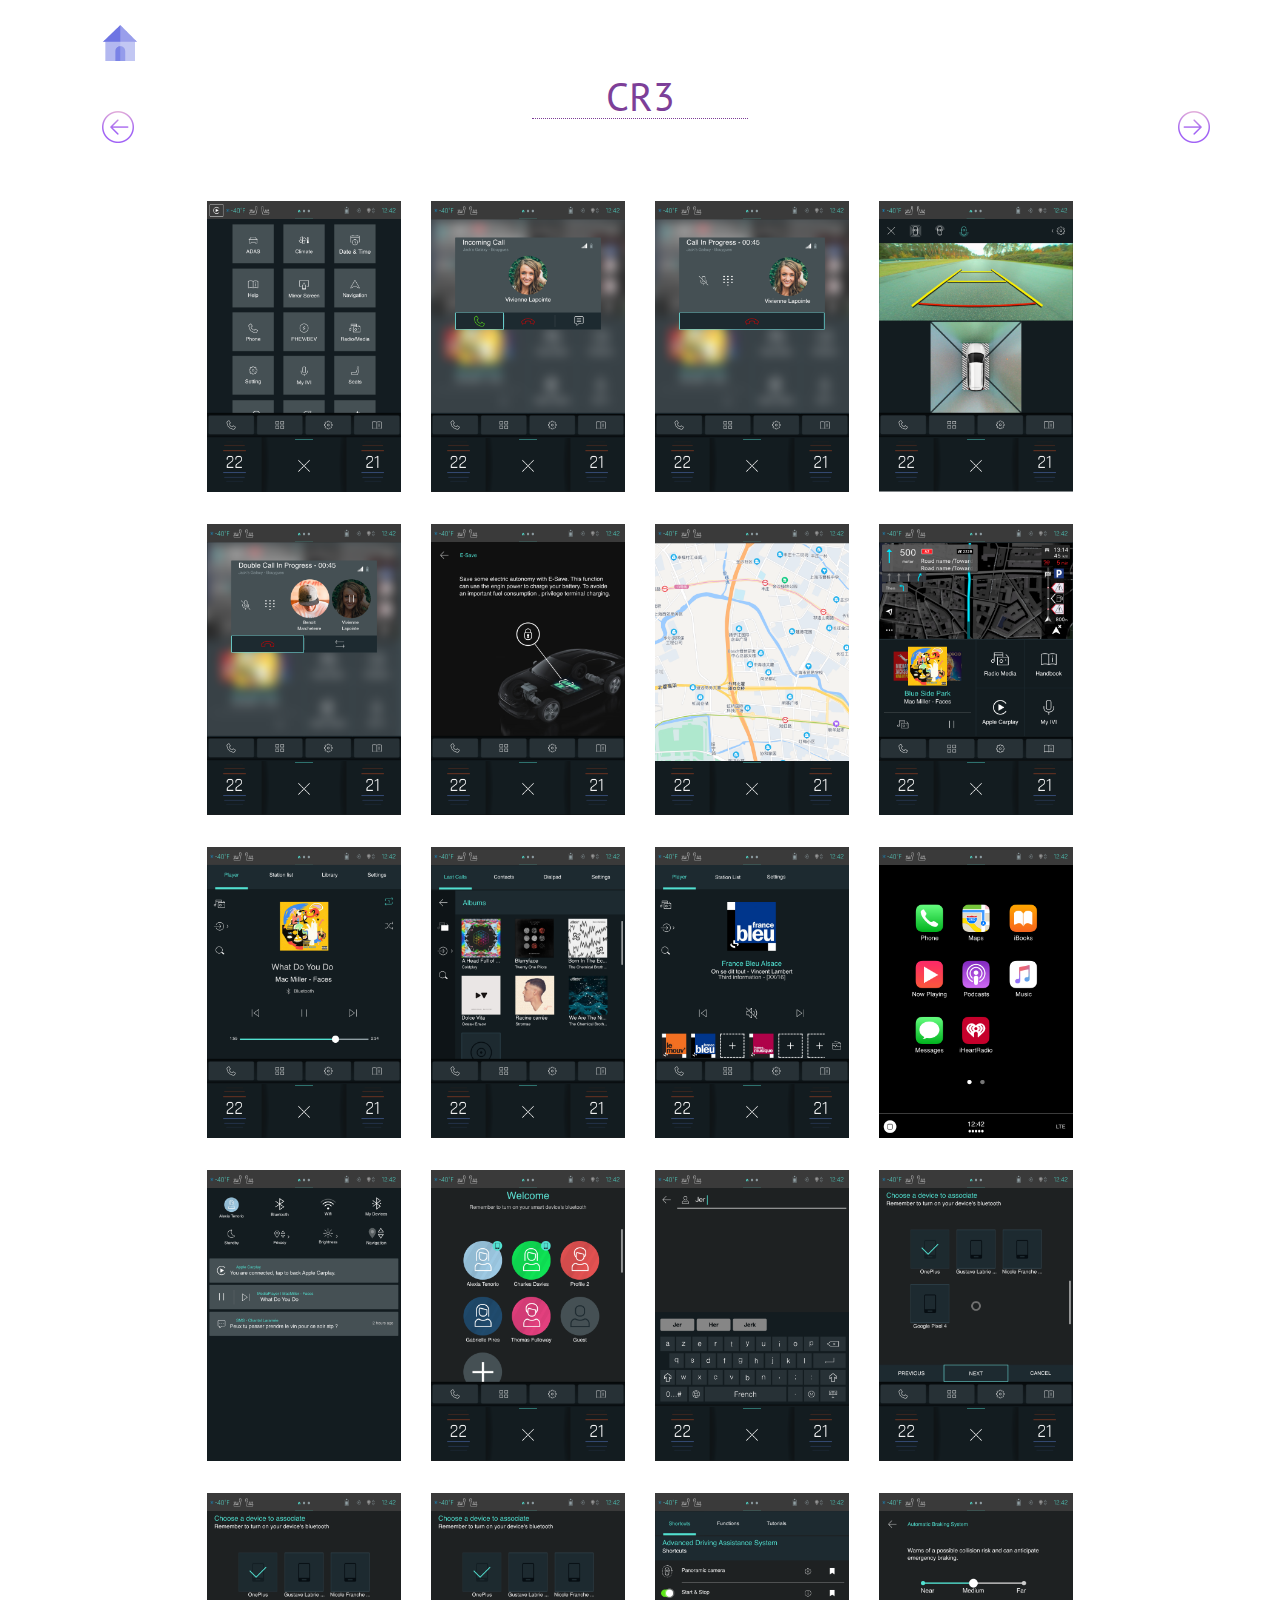
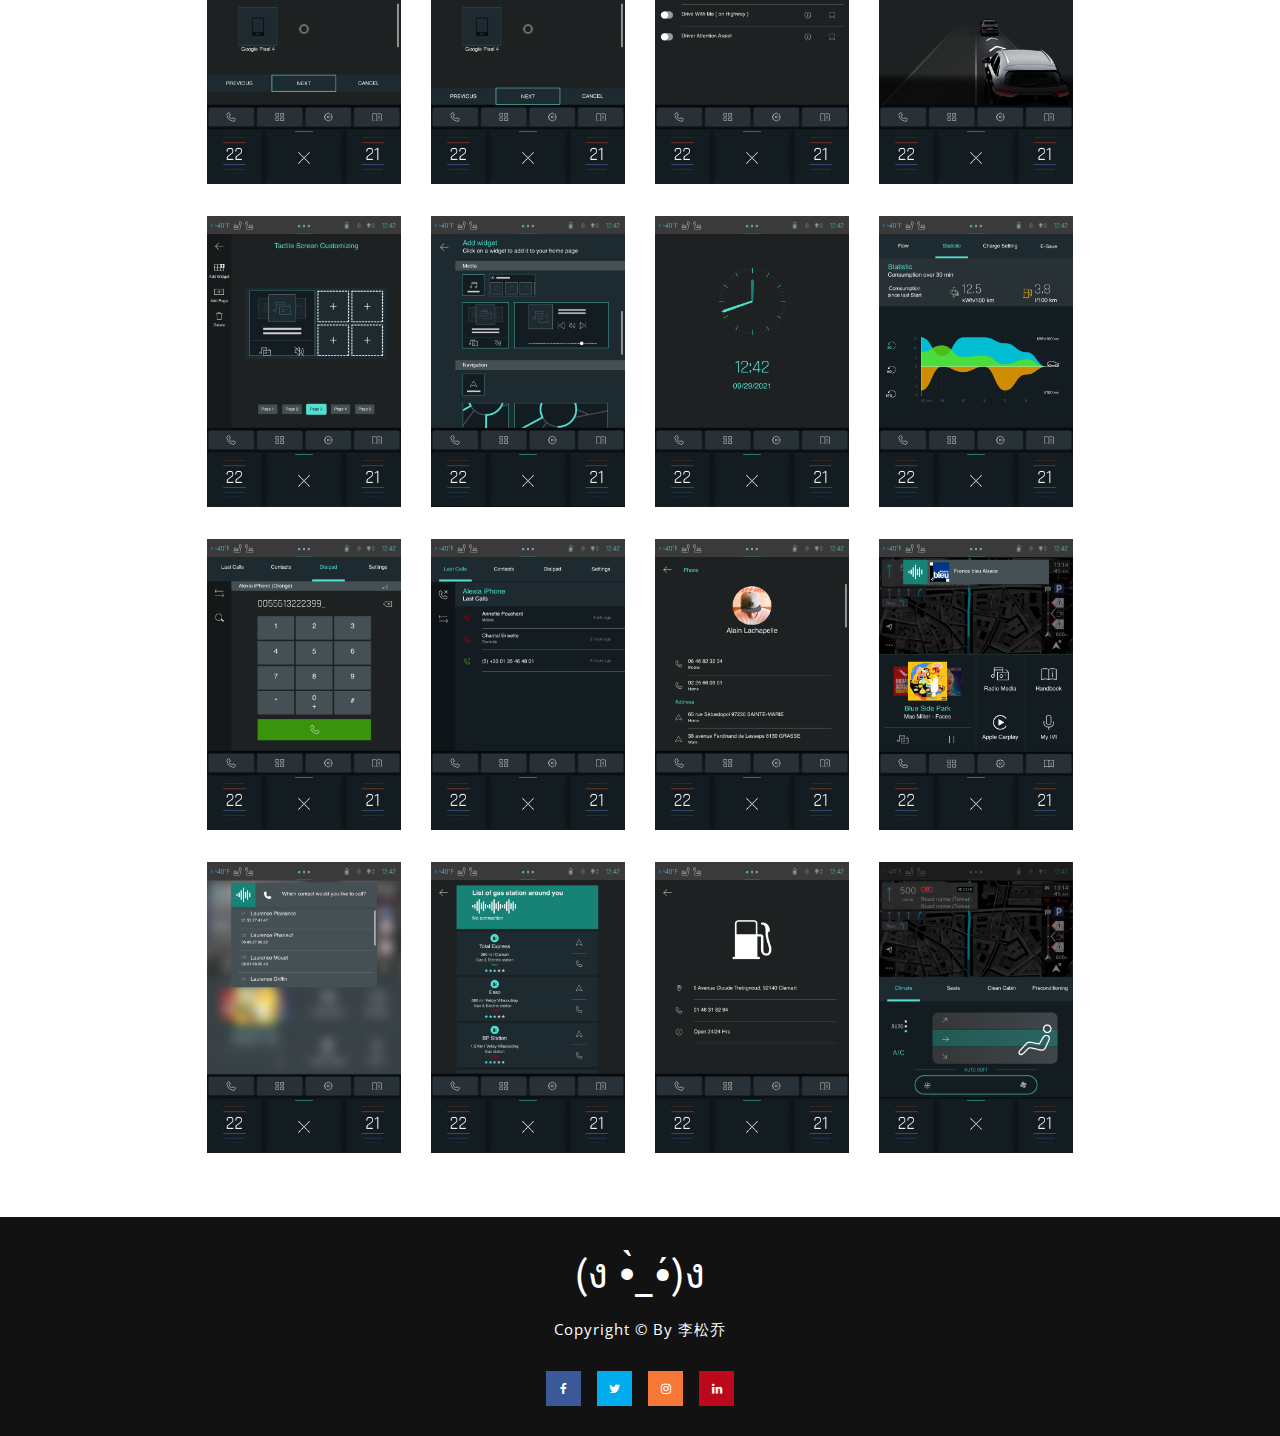
<file: cr3.html>
<!DOCTYPE html>
<html lang="en">
<head>
<title>Home </title>
<!-- custom-theme -->
<meta name="viewport" content="width=device-width, initial-scale=1">
<meta http-equiv="Content-Type" content="text/html; charset=utf-8" />
<meta name="keywords" content="My Career Responsive web template, Bootstrap Web Templates, Flat Web Templates, Android Compatible web template, 
Smartphone Compatible web template, free webdesigns for Nokia, Samsung, LG, SonyEricsson, Motorola web design" />
<script type="application/x-javascript"> addEventListener("load", function() { setTimeout(hideURLbar, 0); }, false);
		function hideURLbar(){ window.scrollTo(0,1); } </script>

<link rel="stylesheet" href="css/lightbox.css"><!-- for gallery css -->

<!-- banner text effect css files -->
    <link rel="stylesheet" type="text/css" href="css/style3.css" />
<!-- banner text effect css files -->

<link rel="stylesheet" href="css/flexslider.css" type="text/css" media="all" /><!-- for testimonials -->

<link href="css/bars.css" rel="stylesheet" type="text/css"><!-- for skills -->

<!-- custom-theme files -->
<link href="css/bootstrap.css" rel="stylesheet" type="text/css" media="all" />
<link href="css/style.css" rel="stylesheet" type="text/css" media="all" />
<!-- //custom-theme files -->

<!-- font-awesome-icons -->
<link href="css/font-awesome.css" rel="stylesheet"> 
<!-- //font-awesome-icons -->

<!-- googlefonts -->
<link href="https://fonts.googleapis.com/css?family=Open+Sans:300,300i,400,400i,600,600i,700,700i,800,800i&amp;subset=cyrillic,cyrillic-ext,greek,greek-ext,latin-ext,vietnamese" rel="stylesheet">
<link href="https://fonts.googleapis.com/css?family=PT+Sans:400,400i,700,700i&amp;subset=cyrillic,cyrillic-ext,latin-ext" rel="stylesheet">
<!-- //googlefonts -->

</head>
<body>
<!-- gallery -->
	<div id="gallery" class="gallery">
		<div class="go-back"><a href="/index.html"></a></div>
		<div class="titles">
			<h4><a href="/ds.html" class="reverse"></a></h4>
			<h3 class="heading">CR3</a></h3>
			<h4><a href="/peugeot-ivi.html"></a></h4>
		</div>
		<div id="dsapp-container" class="gallery-info">
		</div>
		<script src="js/lightbox-plus-jquery.min.js"></script>
	</div>
<!-- //gallery -->



<!-- footer -->
<div class="footer">
	<div class="container">
		<h3><a href="index.html">(ง •̀_•́)ง</a></h3>
		<p>Copyright &copy; By 李松乔 </a></p>
					<ul class="social-nav model-3d-0 footer-social w3_agile_social">
						<li><a href="#" class="facebook">
							<div class="front"><i class="fa fa-facebook" aria-hidden="true"></i></div>
							<div class="back"><i class="fa fa-facebook" aria-hidden="true"></i></div></a>
						</li>
						<li><a href="#" class="twitter"> 
							<div class="front"><i class="fa fa-twitter" aria-hidden="true"></i></div>
							<div class="back"><i class="fa fa-twitter" aria-hidden="true"></i></div></a>
						</li>
						<li><a href="#" class="instagram">
							<div class="front"><i class="fa fa-instagram" aria-hidden="true"></i></div>
							<div class="back"><i class="fa fa-instagram" aria-hidden="true"></i></div></a>
						</li>
						<li><a href="#" class="pinterest">
							<div class="front"><i class="fa fa-linkedin" aria-hidden="true"></i></div>
							<div class="back"><i class="fa fa-linkedin" aria-hidden="true"></i></div></a>
						</li>
					</ul>
	</div>
</div>
<!-- //footer -->
<script>
	(() => {
		const _list = ["images/CR3/Apple-CarPlay.png","images/CR3/Call-Dialog.png","images/CR3/Call-in-progress-Dialog.png","images/CR3/DAC1-VP360.png","images/CR3/DoubleCallinprogressDialog.png","images/CR3/EV1s4B-ESave-Description.png","images/CR3/FSN1A-Navigation-FullApp.png","images/CR3/Home-nav4x2+3shortcuts.png","images/CR3/MM2-Player.png","images/CR3/MM3-Library-Albums.png","images/CR3/MR1-Player-favoris.png","images/CR3/Mirroring-Page.png","images/CR3/NC1-Connect.png","images/CR3/PRO1-Select-profile-full..png","images/CR3/PRO2.6-CreateProfile-step1b.png","images/CR3/PRO2.6-CreateProfile-step4-1.png","images/CR3/PRO2.6-CreateProfile-step4-2.png","images/CR3/PRO2.6-CreateProfile-step4.png","images/CR3/SAD1-shortcuts.png","images/CR3/SAD2.1-Subsettings-AEBS.png","images/CR3/SCU3-Touchscreen-Customzation.png","images/CR3/SCU3.1-Widgets-Library.png","images/CR3/SD3-Analog.png","images/CR3/Statistic.png","images/CR3/TP1-Dialpad.png","images/CR3/TP2-LastCallList.png","images/CR3/TP3.1-ContactDetails.png","images/CR3/VR2.1-UnicriticalFeedback-Dialog.png","images/CR3/VR2.4-NBestList.png","images/CR3/VR5-Complex-Result.png","images/CR3/VR6-Detial-card.png","images/CR3/full-tactile-RFTA-Wide-Auto.png"] 
		const newDom = document.createElement.bind(document);
		const setAttributes = (el, options) => Object.keys(options).forEach(attr => el.setAttribute(attr, options[attr]));
		const parent = document.querySelector('#dsapp-container');
		_list.forEach(item => {
			const imgPath = `${item}`;
			const _div = newDom('div');
			_div.classList.add('col-md-3','gallery-grids','grid-mdl');
			const _a = newDom('a');
			setAttributes(_a, {'class': 'gallery-box', 'data-lightbox':"example-set", 'data-title':"", href:imgPath})
			const _img = newDom('img');
			_img.classList.add('img-responsive','zoom-img');
			setAttributes(_img, {'src':imgPath, 'alt': imgPath});
			_a.appendChild(_img);
			_div.appendChild(_a);
			parent.appendChild(_div);
		})
		const _clearfix = newDom('div');
		_clearfix.setAttribute('class', 'clearfix');
		parent.appendChild(_clearfix);
	})()
</script>
<!-- js -->
<script type="text/javascript" src="js/jquery-3.6.0.min.js"></script>
<!-- //js -->

<script type="text/javascript" src="js/numscroller-1.0.js"></script><!-- numscroller js file -->

<!-- scrolling script -->
<script type="text/javascript">
	jQuery(document).ready(function($) {
		$(".scroll").click(function(event){		
			event.preventDefault();
			$('html,body').animate({scrollTop:$(this.hash).offset().top},1000);
		});
	});
</script> 
<!-- //scrolling script -->

<!-- //here starts scrolling icon -->
	<script type="text/javascript" src="js/move-top.js"></script>
	<script type="text/javascript" src="js/easing.js"></script>
	<!-- here stars scrolling script -->
	<script type="text/javascript">
		$(document).ready(function() {
			/*
				var defaults = {
				containerID: 'toTop', // fading element id
				containerHoverID: 'toTopHover', // fading element hover id
				scrollSpeed: 1200,
				easingType: 'linear' 
				};
			*/
			$().UItoTop({ easingType: 'easeOutQuart' });
		});
	</script>
	<!-- //here ends scrolling script -->
<!-- //here ends scrolling icon -->

<!-- Navigation-JavaScript -->
	<script src="js/classie.js"></script>
<!-- //Navigation-JavaScript -->

<!-- bars js files -->
	<script src="js/bars.js"></script>
<!-- //bars js files -->

<!-- banner text effect js file -->
	<script src="js/modernizr.custom.72111.js"></script>
<!-- banner text effect js file -->

<!-- for bootstrap working -->
	<script src="js/bootstrap.js"></script>
<!-- //for bootstrap working -->

</body>
</html>
</file>
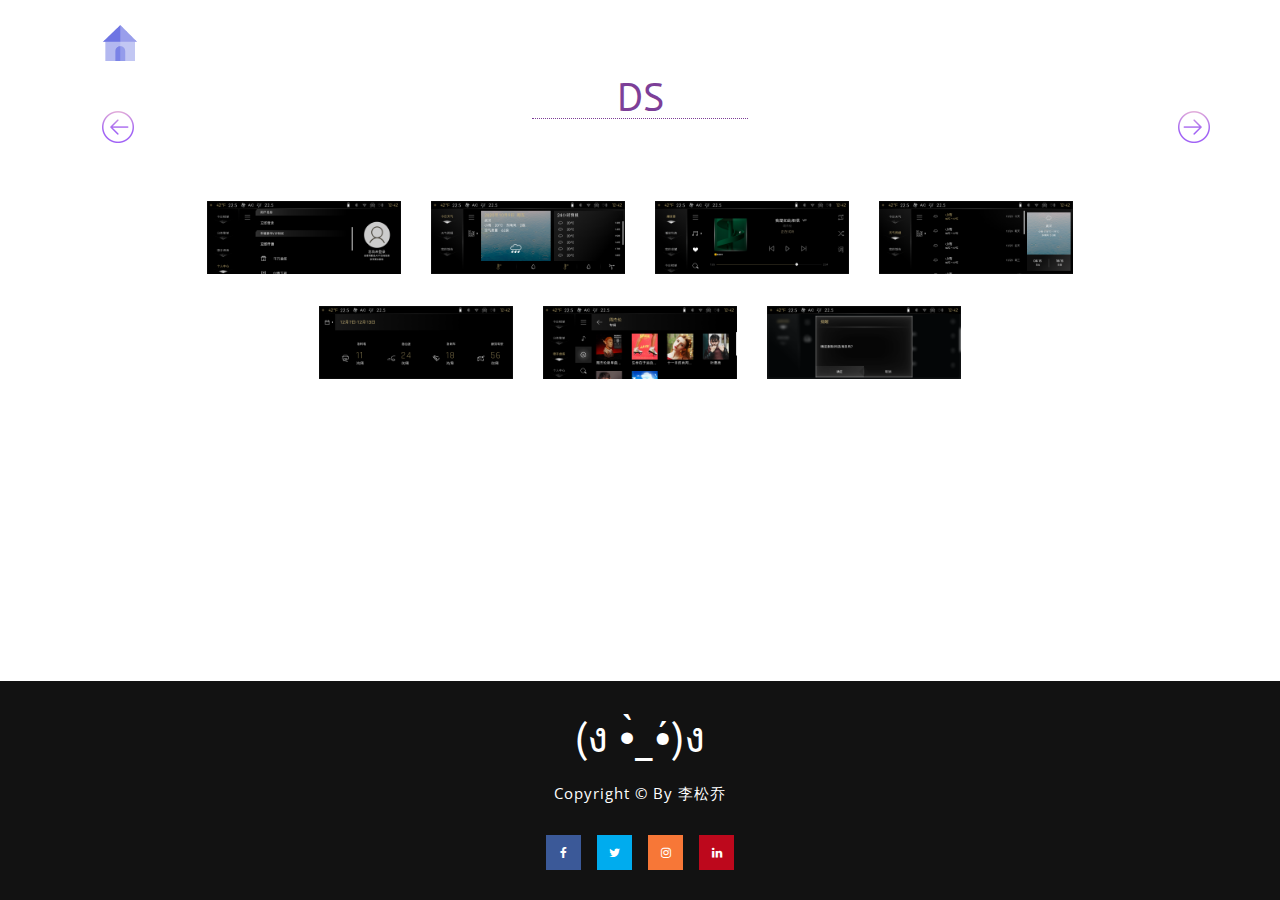
<file: ds.html>
<!DOCTYPE html>
<html lang="en">
<head>
<title>Home </title>
<!-- custom-theme -->
<meta name="viewport" content="width=device-width, initial-scale=1">
<meta http-equiv="Content-Type" content="text/html; charset=utf-8" />
<meta name="keywords" content="My Career Responsive web template, Bootstrap Web Templates, Flat Web Templates, Android Compatible web template, 
Smartphone Compatible web template, free webdesigns for Nokia, Samsung, LG, SonyEricsson, Motorola web design" />
<script type="application/x-javascript"> addEventListener("load", function() { setTimeout(hideURLbar, 0); }, false);
		function hideURLbar(){ window.scrollTo(0,1); } </script>

<link rel="stylesheet" href="css/lightbox.css"><!-- for gallery css -->

<!-- banner text effect css files -->
    <link rel="stylesheet" type="text/css" href="css/style3.css" />
<!-- banner text effect css files -->

<link rel="stylesheet" href="css/flexslider.css" type="text/css" media="all" /><!-- for testimonials -->

<link href="css/bars.css" rel="stylesheet" type="text/css"><!-- for skills -->

<!-- custom-theme files -->
<link href="css/bootstrap.css" rel="stylesheet" type="text/css" media="all" />
<link href="css/style.css" rel="stylesheet" type="text/css" media="all" />
<!-- //custom-theme files -->

<!-- font-awesome-icons -->
<link href="css/font-awesome.css" rel="stylesheet"> 
<!-- //font-awesome-icons -->

<!-- googlefonts -->
<link href="https://fonts.googleapis.com/css?family=Open+Sans:300,300i,400,400i,600,600i,700,700i,800,800i&amp;subset=cyrillic,cyrillic-ext,greek,greek-ext,latin-ext,vietnamese" rel="stylesheet">
<link href="https://fonts.googleapis.com/css?family=PT+Sans:400,400i,700,700i&amp;subset=cyrillic,cyrillic-ext,latin-ext" rel="stylesheet">
<!-- //googlefonts -->

</head>
<body>
<!-- gallery -->
	<div id="gallery" class="gallery">
		<div class="go-back"><a href="/index.html"></a></div>
		<div class="titles">
			<h4><a href="/dsapp.html" class="reverse"></a></h4>
			<h3 class="heading">DS</a></h3>
			<h4><a href="/cr3.html"></a></h4>
		</div>
			<div class="gallery-info">
				<div class="col-md-3 gallery-grids grid-mdl">
					<a href="images/DSS/01unlogedin.png" class="gallery-box" data-lightbox="example-set" data-title="">
						<img src="images/DSS/01unlogedin.png" alt="" class="img-responsive zoom-img">
					</a>
				</div>
				<div class="col-md-3 gallery-grids grid-mdl">
					<a href="images/DSS/01weather.png" class="gallery-box" data-lightbox="example-set" data-title="">
						<img src="images/DSS/01weather.png" alt="" class="img-responsive zoom-img">
					</a>
				</div>
				<div class="col-md-3 gallery-grids grid-mdl">
					<a href="images/DSS/02player-vip.png" class="gallery-box" data-lightbox="example-set" data-title="">
						<img src="images/DSS/02player-vip.png" alt="" class="img-responsive zoom-img">
					</a>
				</div>
				<div class="col-md-3 gallery-grids grid-mdl">
					<a href="images/DSS/05weatherforcast.png" class="gallery-box" data-lightbox="example-set" data-title="">
						<img src="images/DSS/05weatherforcast.png" alt="" class="img-responsive zoom-img">
					</a>
				</div>
				<div class="col-md-3 gallery-grids grid-mdl">
					<a href="images/DSS/1envdrive.png" class="gallery-box" data-lightbox="example-set" data-title="">
						<img src="images/DSS/1envdrive.png" alt="" class="img-responsive zoom-img">
					</a>
				</div>
				<div class="col-md-3 gallery-grids grid-mdl">
					<a href="images/DSS/25albumlist.png" class="gallery-box" data-lightbox="example-set" data-title="">
						<img src="images/DSS/25albumlist.png" alt="" class="img-responsive zoom-img">
					</a>
				</div>
				<div class="col-md-3 gallery-grids grid-mdl">
					<a href="images/DSS/6deletion.png" class="gallery-box" data-lightbox="example-set" data-title="">
						<img src="images/DSS/6deletion.png" alt="" class="img-responsive zoom-img">
					</a>
				</div>
				<div class="clearfix"> </div>	
			</div>
		<script src="js/lightbox-plus-jquery.min.js"></script>
	</div>
<!-- //gallery -->



<!-- footer -->
<div class="footer" style="position: absolute;">
	<div class="container">
		<h3><a href="index.html">(ง •̀_•́)ง</a></h3>
		<p>Copyright &copy; By 李松乔 </a></p>
					<ul class="social-nav model-3d-0 footer-social w3_agile_social">
						<li><a href="#" class="facebook">
							<div class="front"><i class="fa fa-facebook" aria-hidden="true"></i></div>
							<div class="back"><i class="fa fa-facebook" aria-hidden="true"></i></div></a>
						</li>
						<li><a href="#" class="twitter"> 
							<div class="front"><i class="fa fa-twitter" aria-hidden="true"></i></div>
							<div class="back"><i class="fa fa-twitter" aria-hidden="true"></i></div></a>
						</li>
						<li><a href="#" class="instagram">
							<div class="front"><i class="fa fa-instagram" aria-hidden="true"></i></div>
							<div class="back"><i class="fa fa-instagram" aria-hidden="true"></i></div></a>
						</li>
						<li><a href="#" class="pinterest">
							<div class="front"><i class="fa fa-linkedin" aria-hidden="true"></i></div>
							<div class="back"><i class="fa fa-linkedin" aria-hidden="true"></i></div></a>
						</li>
					</ul>
	</div>
</div>
<!-- //footer -->

<!-- js -->
<script type="text/javascript" src="js/jquery-3.6.0.min.js"></script>
<!-- //js -->

<script type="text/javascript" src="js/numscroller-1.0.js"></script><!-- numscroller js file -->

<!-- scrolling script -->
<script type="text/javascript">
	jQuery(document).ready(function($) {
		$(".scroll").click(function(event){		
			event.preventDefault();
			$('html,body').animate({scrollTop:$(this.hash).offset().top},1000);
		});
	});
</script> 
<!-- //scrolling script -->

<!-- //here starts scrolling icon -->
	<script type="text/javascript" src="js/move-top.js"></script>
	<script type="text/javascript" src="js/easing.js"></script>
	<!-- here stars scrolling script -->
	<script type="text/javascript">
		$(document).ready(function() {
			/*
				var defaults = {
				containerID: 'toTop', // fading element id
				containerHoverID: 'toTopHover', // fading element hover id
				scrollSpeed: 1200,
				easingType: 'linear' 
				};
			*/
			$().UItoTop({ easingType: 'easeOutQuart' });
			});
	</script>
	<!-- //here ends scrolling script -->
<!-- //here ends scrolling icon -->

<!-- Navigation-JavaScript -->
	<script src="js/classie.js"></script>
<!-- //Navigation-JavaScript -->

<!-- bars js files -->
	<script src="js/bars.js"></script>
<!-- //bars js files -->

<!-- banner text effect js file -->
	<script src="js/modernizr.custom.72111.js"></script>
<!-- banner text effect js file -->

<!-- for bootstrap working -->
	<script src="js/bootstrap.js"></script>
<!-- //for bootstrap working -->

</body>
</html>
</file>
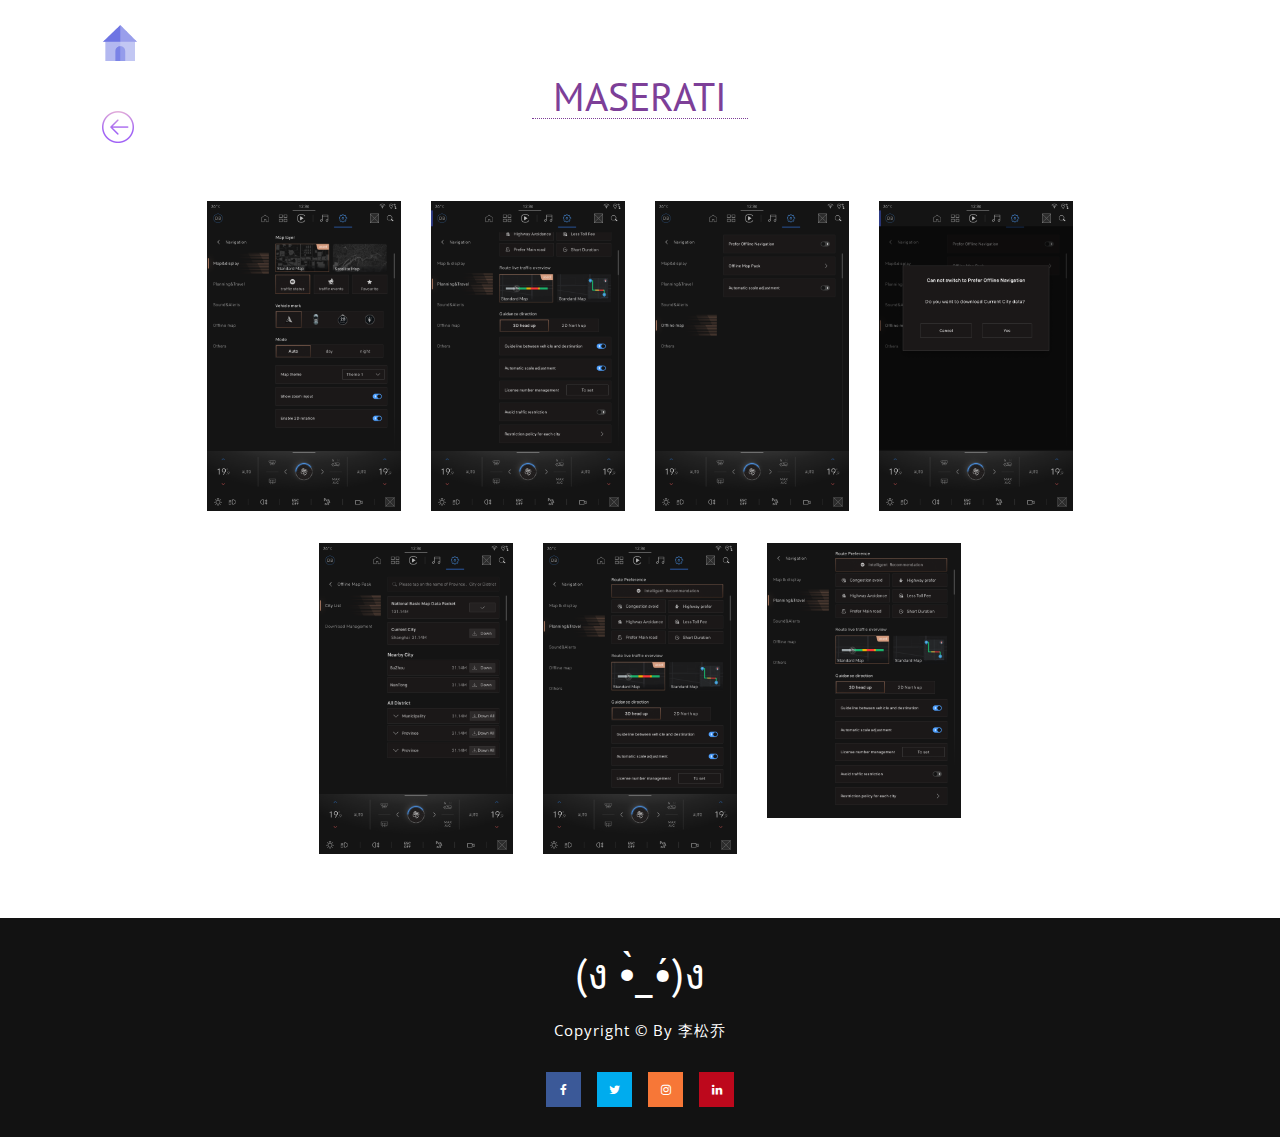
<file: maserati.html>
<!DOCTYPE html>
<html lang="en">
<head>
<title>Home </title>
<!-- custom-theme -->
<meta name="viewport" content="width=device-width, initial-scale=1">
<meta http-equiv="Content-Type" content="text/html; charset=utf-8" />
<meta name="keywords" content="My Career Responsive web template, Bootstrap Web Templates, Flat Web Templates, Android Compatible web template, 
Smartphone Compatible web template, free webdesigns for Nokia, Samsung, LG, SonyEricsson, Motorola web design" />
<script type="application/x-javascript"> addEventListener("load", function() { setTimeout(hideURLbar, 0); }, false);
		function hideURLbar(){ window.scrollTo(0,1); } </script>

<link rel="stylesheet" href="css/lightbox.css"><!-- for gallery css -->

<!-- banner text effect css files -->
    <link rel="stylesheet" type="text/css" href="css/style3.css" />
<!-- banner text effect css files -->

<link rel="stylesheet" href="css/flexslider.css" type="text/css" media="all" /><!-- for testimonials -->

<link href="css/bars.css" rel="stylesheet" type="text/css"><!-- for skills -->

<!-- custom-theme files -->
<link href="css/bootstrap.css" rel="stylesheet" type="text/css" media="all" />
<link href="css/style.css" rel="stylesheet" type="text/css" media="all" />
<!-- //custom-theme files -->

<!-- font-awesome-icons -->
<link href="css/font-awesome.css" rel="stylesheet"> 
<!-- //font-awesome-icons -->

<!-- googlefonts -->
<link href="https://fonts.googleapis.com/css?family=Open+Sans:300,300i,400,400i,600,600i,700,700i,800,800i&amp;subset=cyrillic,cyrillic-ext,greek,greek-ext,latin-ext,vietnamese" rel="stylesheet">
<link href="https://fonts.googleapis.com/css?family=PT+Sans:400,400i,700,700i&amp;subset=cyrillic,cyrillic-ext,latin-ext" rel="stylesheet">
<!-- //googlefonts -->

</head>
<body>
<!-- gallery -->
	<div id="gallery" class="gallery">
		<div class="go-back"><a href="/index.html"></a></div>
		<div class="titles">
			<h4><a href="/peugeot-ivi.html" class="reverse"></a></h4>
			<h3 class="heading">Maserati</a></h3>
		</div>
		<div id="dsapp-container" class="gallery-info">
		</div>
		<script src="js/lightbox-plus-jquery.min.js"></script>
	</div>
<!-- //gallery -->



<!-- footer -->
<div class="footer">
	<div class="container">
		<h3><a href="index.html">(ง •̀_•́)ง</a></h3>
		<p>Copyright &copy; By 李松乔 </a></p>
					<ul class="social-nav model-3d-0 footer-social w3_agile_social">
						<li><a href="#" class="facebook">
							<div class="front"><i class="fa fa-facebook" aria-hidden="true"></i></div>
							<div class="back"><i class="fa fa-facebook" aria-hidden="true"></i></div></a>
						</li>
						<li><a href="#" class="twitter"> 
							<div class="front"><i class="fa fa-twitter" aria-hidden="true"></i></div>
							<div class="back"><i class="fa fa-twitter" aria-hidden="true"></i></div></a>
						</li>
						<li><a href="#" class="instagram">
							<div class="front"><i class="fa fa-instagram" aria-hidden="true"></i></div>
							<div class="back"><i class="fa fa-instagram" aria-hidden="true"></i></div></a>
						</li>
						<li><a href="#" class="pinterest">
							<div class="front"><i class="fa fa-linkedin" aria-hidden="true"></i></div>
							<div class="back"><i class="fa fa-linkedin" aria-hidden="true"></i></div></a>
						</li>
					</ul>
	</div>
</div>
<!-- //footer -->
<script>
	(() => {
		const _list = ["images/MS/1.0fullsetting-map&display-1.png","images/MS/1.1Fullpagesetting-Planningtravel.png","images/MS/1.6.1d.png","images/MS/1.6.2d.png","images/MS/1.7.png","images/MS/2.0fullsetting-planning & travel-1.png","images/MS/2.0fullsetting-planningtravel.png",]
		const newDom = document.createElement.bind(document);
		const setAttributes = (el, options) => Object.keys(options).forEach(attr => el.setAttribute(attr, options[attr]));
		const parent = document.querySelector('#dsapp-container');
		_list.forEach(item => {
			const imgPath = `${item}`;
			const _div = newDom('div');
			_div.classList.add('col-md-3','gallery-grids','grid-mdl');
			const _a = newDom('a');
			setAttributes(_a, {'class': 'gallery-box', 'data-lightbox':"example-set", 'data-title':"", href:imgPath})
			const _img = newDom('img');
			_img.classList.add('img-responsive','zoom-img');
			setAttributes(_img, {'src':imgPath, 'alt':""});
			_a.appendChild(_img);
			_div.appendChild(_a);
			parent.appendChild(_div);
		})
		const _clearfix = newDom('div');
		_clearfix.setAttribute('class', 'clearfix');
		parent.appendChild(_clearfix);
	})()
</script>
<!-- js -->
<script type="text/javascript" src="js/jquery-3.6.0.min.js"></script>
<!-- //js -->

<script type="text/javascript" src="js/numscroller-1.0.js"></script><!-- numscroller js file -->

<!-- scrolling script -->
<script type="text/javascript">
	jQuery(document).ready(function($) {
		$(".scroll").click(function(event){		
			event.preventDefault();
			$('html,body').animate({scrollTop:$(this.hash).offset().top},1000);
		});
	});
</script> 
<!-- //scrolling script -->

<!-- //here starts scrolling icon -->
	<script type="text/javascript" src="js/move-top.js"></script>
	<script type="text/javascript" src="js/easing.js"></script>
	<!-- here stars scrolling script -->
	<script type="text/javascript">
		$(document).ready(function() {
			/*
				var defaults = {
				containerID: 'toTop', // fading element id
				containerHoverID: 'toTopHover', // fading element hover id
				scrollSpeed: 1200,
				easingType: 'linear' 
				};
			*/
			$().UItoTop({ easingType: 'easeOutQuart' });
		});
	</script>
	<!-- //here ends scrolling script -->
<!-- //here ends scrolling icon -->

<!-- Navigation-JavaScript -->
	<script src="js/classie.js"></script>
<!-- //Navigation-JavaScript -->

<!-- bars js files -->
	<script src="js/bars.js"></script>
<!-- //bars js files -->

<!-- banner text effect js file -->
	<script src="js/modernizr.custom.72111.js"></script>
<!-- banner text effect js file -->

<!-- for bootstrap working -->
	<script src="js/bootstrap.js"></script>
<!-- //for bootstrap working -->

</body>
</html>
</file>
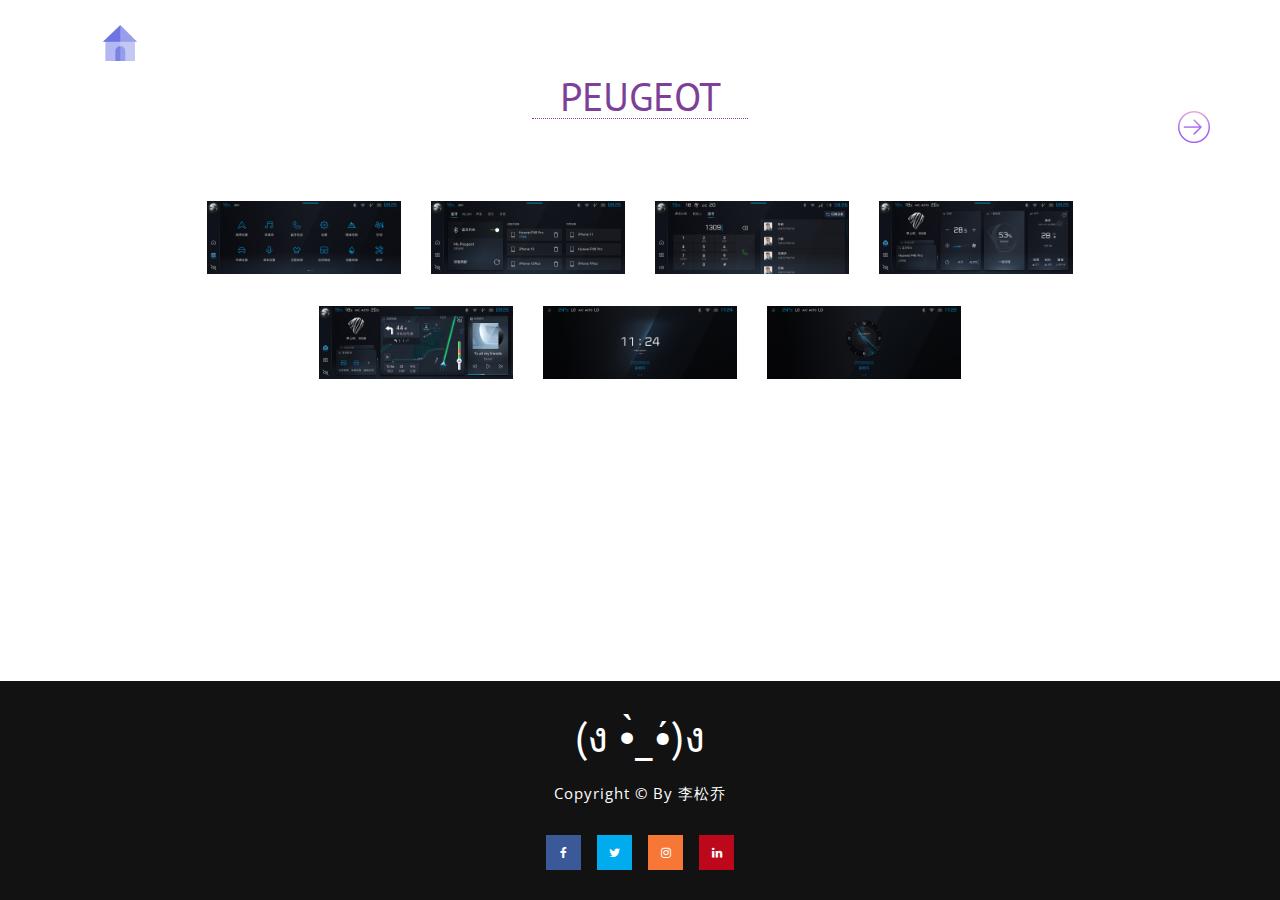
<file: peugeot.html>
<!DOCTYPE html>
<html lang="en">
<head>
<title>Home </title>
<!-- custom-theme -->
<meta name="viewport" content="width=device-width, initial-scale=1">
<meta http-equiv="Content-Type" content="text/html; charset=utf-8" />
<meta name="keywords" content="My Career Responsive web template, Bootstrap Web Templates, Flat Web Templates, Android Compatible web template, 
Smartphone Compatible web template, free webdesigns for Nokia, Samsung, LG, SonyEricsson, Motorola web design" />
<script type="application/x-javascript"> addEventListener("load", function() { setTimeout(hideURLbar, 0); }, false);
		function hideURLbar(){ window.scrollTo(0,1); } </script>

<link rel="stylesheet" href="css/lightbox.css"><!-- for gallery css -->

<!-- banner text effect css files -->
    <link rel="stylesheet" type="text/css" href="css/style3.css" />
<!-- banner text effect css files -->

<link rel="stylesheet" href="css/flexslider.css" type="text/css" media="all" /><!-- for testimonials -->

<link href="css/bars.css" rel="stylesheet" type="text/css"><!-- for skills -->

<!-- custom-theme files -->
<link href="css/bootstrap.css" rel="stylesheet" type="text/css" media="all" />
<link href="css/style.css" rel="stylesheet" type="text/css" media="all" />
<!-- //custom-theme files -->

<!-- font-awesome-icons -->
<link href="css/font-awesome.css" rel="stylesheet"> 
<!-- //font-awesome-icons -->

<!-- googlefonts -->
<link href="https://fonts.googleapis.com/css?family=Open+Sans:300,300i,400,400i,600,600i,700,700i,800,800i&amp;subset=cyrillic,cyrillic-ext,greek,greek-ext,latin-ext,vietnamese" rel="stylesheet">
<link href="https://fonts.googleapis.com/css?family=PT+Sans:400,400i,700,700i&amp;subset=cyrillic,cyrillic-ext,latin-ext" rel="stylesheet">
<!-- //googlefonts -->

</head>
<body>
<!-- gallery -->
	<div id="gallery" class="gallery">
		<div class="go-back"><a href="/index.html"></a></div>
		<div class="titles">
			<h3 class="heading">Peugeot</a></h3>
			<h4><a href="/citroen.html"></a></h4>
		</div>
			<div class="gallery-info">
				<div class="col-md-3 gallery-grids grid-mdl">
					<a href="images/Peugeot/Peugeot-App-Wall.JPG" class="gallery-box" data-lightbox="example-set" data-title="">
						<img src="images/Peugeot/Peugeot-App-Wall.JPG" alt="" class="img-responsive zoom-img">
					</a>
				</div>
				<div class="col-md-3 gallery-grids grid-mdl">
					<a href="images/Peugeot/Peugeot-bluetooth.JPG" class="gallery-box" data-lightbox="example-set" data-title="">
						<img src="images/Peugeot/Peugeot-bluetooth.JPG" alt="" class="img-responsive zoom-img">
					</a>
				</div>
				<div class="col-md-3 gallery-grids grid-mdl">
					<a href="images/Peugeot/Peugeot-dial.JPG" class="gallery-box" data-lightbox="example-set" data-title="">
						<img src="images/Peugeot/Peugeot-dial.JPG" alt="" class="img-responsive zoom-img">
					</a>
				</div>
				<div class="col-md-3 gallery-grids grid-mdl">
					<a href="images/Peugeot/Peugeot-Home-Page.JPG" class="gallery-box" data-lightbox="example-set" data-title="">
						<img src="images/Peugeot/Peugeot-Home-Page.JPG" alt="" class="img-responsive zoom-img">
					</a>
				</div>
				<div class="col-md-3 gallery-grids grid-mdl">
					<a href="images/Peugeot/Peugeot-Nav.JPG" class="gallery-box" data-lightbox="example-set" data-title="">
						<img src="images/Peugeot/Peugeot-Nav.JPG" alt="" class="img-responsive zoom-img">
					</a>
				</div>
				<div class="col-md-3 gallery-grids grid-mdl">
					<a href="images/Peugeot/Peugeot-standby-mode.JPG" class="gallery-box" data-lightbox="example-set" data-title="">
						<img src="images/Peugeot/Peugeot-standby-mode.JPG" alt="" class="img-responsive zoom-img">
					</a>
				</div>
				<div class="col-md-3 gallery-grids grid-mdl">
					<a href="images/Peugeot/Peugeot-Standby.JPG" class="gallery-box" data-lightbox="example-set" data-title="">
						<img src="images/Peugeot/Peugeot-Standby.JPG" alt="" class="img-responsive zoom-img">
					</a>
				</div>
				<div class="clearfix"> </div>	
			</div>
		<script src="js/lightbox-plus-jquery.min.js"></script>
	</div>
<!-- //gallery -->



<!-- footer -->
<div class="footer" style="position: absolute;">
	<div class="container">
		<h3><a href="index.html">(ง •̀_•́)ง</a></h3>
		<p>Copyright &copy; By 李松乔 </a></p>
					<ul class="social-nav model-3d-0 footer-social w3_agile_social">
						<li><a href="#" class="facebook">
							<div class="front"><i class="fa fa-facebook" aria-hidden="true"></i></div>
							<div class="back"><i class="fa fa-facebook" aria-hidden="true"></i></div></a>
						</li>
						<li><a href="#" class="twitter"> 
							<div class="front"><i class="fa fa-twitter" aria-hidden="true"></i></div>
							<div class="back"><i class="fa fa-twitter" aria-hidden="true"></i></div></a>
						</li>
						<li><a href="#" class="instagram">
							<div class="front"><i class="fa fa-instagram" aria-hidden="true"></i></div>
							<div class="back"><i class="fa fa-instagram" aria-hidden="true"></i></div></a>
						</li>
						<li><a href="#" class="pinterest">
							<div class="front"><i class="fa fa-linkedin" aria-hidden="true"></i></div>
							<div class="back"><i class="fa fa-linkedin" aria-hidden="true"></i></div></a>
						</li>
					</ul>
	</div>
</div>
<!-- //footer -->

<!-- js -->
<script type="text/javascript" src="js/jquery-3.6.0.min.js"></script>
<!-- //js -->

<script type="text/javascript" src="js/numscroller-1.0.js"></script><!-- numscroller js file -->

<!-- scrolling script -->
<script type="text/javascript">
	jQuery(document).ready(function($) {
		$(".scroll").click(function(event){		
			event.preventDefault();
			$('html,body').animate({scrollTop:$(this.hash).offset().top},1000);
		});
	});
</script> 
<!-- //scrolling script -->

<!-- //here starts scrolling icon -->
	<script type="text/javascript" src="js/move-top.js"></script>
	<script type="text/javascript" src="js/easing.js"></script>
	<!-- here stars scrolling script -->
	<script type="text/javascript">
		$(document).ready(function() {
			/*
				var defaults = {
				containerID: 'toTop', // fading element id
				containerHoverID: 'toTopHover', // fading element hover id
				scrollSpeed: 1200,
				easingType: 'linear' 
				};
			*/
								
			$().UItoTop({ easingType: 'easeOutQuart' });
								
			});
	</script>
	<!-- //here ends scrolling script -->
<!-- //here ends scrolling icon -->

<!-- Navigation-JavaScript -->
	<script src="js/classie.js"></script>
<!-- //Navigation-JavaScript -->

<!-- bars js files -->
	<script src="js/bars.js"></script>
<!-- //bars js files -->

<!-- banner text effect js file -->
	<script src="js/modernizr.custom.72111.js"></script>
<!-- banner text effect js file -->

<!-- for bootstrap working -->
	<script src="js/bootstrap.js"></script>
<!-- //for bootstrap working -->

</body>
</html>
</file>
<file: css/style3.css>
body{
	background: #fff
}
.rw-wrapper{
	width: 80%;
	position: relative;
	margin: 110px auto 0 auto;
	padding: 10px;
	height: 400px;
	overflow: hidden;
}
.rw-sentence{
	margin: 0;
	text-align: left;
    margin-left: 130px;
	text-shadow: 1px 1px 1px rgba(255,255,255,0.8);
}
.rw-sentence span {
    color: #ffffff;
    white-space: nowrap;
    font-size: 30px;
    text-align: center;
    font-weight: normal;
	text-shadow: 1px 1px 1px rgba(255,255,255,0.8);
}
.rw-words{
	display: inline;
	text-indent: 10px;
}
.rw-words-1 span{
	position: absolute;
	opacity: 0;
	color: #ffffff;
	-webkit-transform-origin: 10% 75%;
	transform-origin: 10% 75%;
	-webkit-animation: rotateWord 18s linear infinite 0s;
	-ms-animation: rotateWord 18s linear infinite 0s;
	animation: rotateWord 18s linear infinite 0s;
}
.rw-words span:nth-child(2) { 
  -webkit-animation-delay: 3s; 
	-ms-animation-delay: 3s; 
	animation-delay: 3s; 
	color: #ffffff;
}
.rw-words span:nth-child(3) { 
  -webkit-animation-delay: 6s; 
	-ms-animation-delay: 6s; 
	animation-delay: 6s; 
	color: #ffffff;	
}
.rw-words span:nth-child(4) { 
  -webkit-animation-delay: 9s; 
	-ms-animation-delay: 9s; 
	animation-delay: 9s; 
	color: #ffffff;
}
.rw-words span:nth-child(5) { 
  -webkit-animation-delay: 12s; 
	-ms-animation-delay: 12s; 
	animation-delay: 12s; 
	color: #ffffff;
}
.rw-words span:nth-child(6) { 
  -webkit-animation-delay: 15s; 
	-ms-animation-delay: 15s; 
	animation-delay: 15s; 
	color: #ffffff;
}
@-webkit-keyframes rotateWord {
    0% { opacity: 0; }
    5% { opacity: 1; }
    17% { opacity: 1; -webkit-transform: rotate(0deg); }
	19% { opacity: 1; -webkit-transform: rotate(98deg); }
	21% { opacity: 1; -webkit-transform: rotate(86deg); }
	23% { opacity: 1; -webkit-transform: translateY(85px) rotate(83deg); }
	25% { opacity: 0; -webkit-transform: translateY(170px) rotate(80deg); }
	80% { opacity: 0; }
    100% { opacity: 0; }
}
@-ms-keyframes rotateWord {
    0% { opacity: 0; }
    5% { opacity: 1; }
    17% { opacity: 1; -ms-transform: rotate(0deg); }
	19% { opacity: 1; -ms-transform: rotate(98deg); }
	21% { opacity: 1; -ms-transform: rotate(86deg); }
	23% { opacity: 1; -ms-transform: translateY(85px) rotate(83deg); }
	25% { opacity: 0; -ms-transform: translateY(170px) rotate(80deg); }
	80% { opacity: 0; }
    100% { opacity: 0; }
}
@keyframes rotateWord {
    0% { opacity: 0; }
    5% { opacity: 1; }
    17% { opacity: 1; -webkit-transform: rotate(0deg); transform: rotate(0deg); }
	19% { opacity: 1; -webkit-transform: rotate(98deg); transform: rotate(98deg); }
	21% { opacity: 1; -webkit-transform: rotate(86deg); transform: rotate(86deg); }
	23% { opacity: 1; -webkit-transform: translateY(85px) rotate(83deg); transform: translateY(85px) rotate(83deg); }
	25% { opacity: 0; -webkit-transform: translateY(170px) rotate(80deg); transform: translateY(170px) rotate(80deg); }
	80% { opacity: 0; }
    100% { opacity: 0; }
}
@media screen and (max-width: 768px){
	.rw-sentence { font-size: 18px; }
}
@media screen and (max-width: 320px){
	.rw-sentence { font-size: 9px; }
}
</file>
<file: css/bars.css>
body .bar_group__bar.thin::before, body .bar_group__bar.thick::before {
  display: block;
  content: '';
  position: absolute;
  z-index: -1;
}

body .bar_group__bar.thin::before {
  width: 100%;
  height: 7px;
  border-radius: 0px;
  background: #E4E4E4;
}

body .bar_group__bar.thin {
  width: 0%;
  height: 7px;
  border-radius: 0px;
  background: red;
  margin-bottom: 10px;
  -webkit-transition: width 1s;
          transition: width 1s;
}

body .bar_group__bar.thick::before {
  width: 100%;
  height: 12px;
  border-radius: 6px;
  background: #E4E4E4;
}

body .bar_group__bar.thick {
  width: 0%;
  height: 12px;
  border-radius: 6px;
  background: red;
  margin-bottom: 10px;
  -webkit-transition: width 1s;
          transition: width 1s;
}

body .b_label, body .bar_label_min, body .bar_label_max, body .b_tooltip span {
    color: #000;
    font-size: 15px;
    line-height: 30px;
    text-transform: uppercase;
}
body .bar_label_max {
  position: absolute;
  right: 0;
  line-height: 40px;
}
body .bar_label_min {
  position: absolute;
  left: 0;
  line-height: 40px;
}
body .b_tooltip {
  -webkit-transition: all 1s;
          transition: all 1s;
  position: relative;
  float: left;
  left: 100%;
  padding: 4px 10px 7px 10px;
  background-color: rgba(67, 66, 76, 0.81);
  -webkit-transform: translateX(-50%) translateY(-30px);
      -ms-transform: translateX(-50%) translateY(-30px);
          transform: translateX(-50%) translateY(-30px);
  border-radius: 2px;
  line-height: 11px;
}
body .b_tooltip span {
  color: white;
}
body .b_tooltip--tri {
  width: 0;
  height: 0;
  position: absolute;
  content: '';
  bottom: -5px;
  left: 0;
  right: 0;
  margin: auto;
  display: block;
  border-style: solid;
  border-width: 5px 5px 0 5px;
  border-color: rgba(67, 66, 76, 0.81) transparent transparent transparent;
}
body .bar_group__bar:nth-of-type(1) {
  background: #2dde98;
}
body .bar_group__bar:nth-of-type(2) {
  background: #ff4f81;
}
body .bar_group__bar:nth-of-type(3) {
  background: #00bce4;
}
body .bar_group__bar:nth-of-type(4) {
  background: #f04494;
}
body .bar_group__bar:nth-of-type(5) {
  background: #f04494;
}
body .bar_group__bar:nth-of-type(6) {
  background: #14acf2;
}
body .bar_group__bar:nth-of-type(7) {
  background: #7de625;
}
body .bar_group__bar:nth-of-type(8) {
  background: #5de625;
}
body .bar_group__bar:nth-of-type(9) {
  background: #3ce625;
}
body .bar_group__bar:nth-of-type(10) {
  background: #25e62e;
}

body .bar_group {
  position: relative;
}
body .bar_group .elastic {
  background: #FF3357;
  -webkit-transition-timing-function: cubic-bezier(0.5, 0.25, 0.375, 1.335);
          transition-timing-function: cubic-bezier(0.5, 0.25, 0.375, 1.335);
  -webkit-transition-duration: 1s;
          transition-duration: 1s;
}
body .bar_group .gradient:after {
  content: '';
  display: block;
  background: -webkit-gradient(linear, left top, right top, color-stop(0%, transparent), color-stop(100%, rgba(255, 255, 255, 0.39)));
  height: 100%;
  width: 100%;
  border-radius: 100px;
}
body .bar_group__bar .n_bg:before {
  display: none !important;
}

body {
  margin: 0;
}
body .clear {
  clear: both;
}
body .bar {
  box-sizing: border-box;
  margin: 0 auto;
}
@media screen and (max-width: 900px) {
  body .bar {
    width: 100%;
  }
}
body .bar h2 {
  font-size: 28px;
  margin: 60px 0px 3px 0px;
  color: #232531;
}
body .bar h4 {
  font-size: 18px;
  margin: 0px 0px 3px 0px;
  color: #232531;
}
body .c_red {
  background: #E03E3E !important;
}
body .c_green {
  background: #ADEA38 !important;
}
body .c_blue {
  background: #6BAED6 !important;
}
body .c_pink {
  background: #DC5C84 !important;
}
body .c_brown {
  background: #824629 !important;
}
body .wrap_left {
  height: 100%;
  border-right: 1px solid #e0e6ef;
  width: 300px;
  margin-right: 100px;
  margin-bottom: 30px;
  float: left;
  position: absolute;
}
@media screen and (max-width: 900px) {
  body .wrap_left {
    width: 100%;
    position: relative;
    padding-bottom: 30px;
    border-right: 0px solid #e0e6ef;
    border-bottom: 1px solid #e0e6ef;
  }
}
body .wrap_left p {
  font-size: 11px;
  color: #8092AB;
  margin: 11px 0px 0px 0px;
  font-weight: lighter;
  width: 80%;
  line-height: 17px;
}
body .bar_left {
  margin: 30px 0 40px;
}
body .bar_right {
  margin: 30px 0 40px;
}
@media screen and (max-width: 900px) {
  body .wrap_right {
    width: 100%;
  }
}
body .alt {
  background: #F7F7F7;
  padding: 40px 0px;
  position: relative;
  z-index: -2;
}
body .hero {
  background: #232531;
  padding: 100px 50px;
  text-align: center;
}
body .hero h2 {
  color: white;
}
body .hero h3 {
  color: #8E92AB;
  font-size: 12px;
  font-weight: normal;
  margin-bottom: 10px;
}
body .hero .love {
  font-size: 10px;
  color: #8e92ab;
  margin: 60px 0px 60px 0px;
}
body .hero h4 {
  font-size: 10px;
  color: #E2204B;
  margin: 10px;
}
body .hero a {
  color: #E2204B;
}
body .hero a.b {
  text-decoration: none;
  color: #8E92AB;
  font-size: 12px;
  padding: 12px 28px;
  margin: 10px;
  border: 2px solid #8E92AB;
  border-radius: 30px;
  -webkit-transition: all .3s;
          transition: all .3s;
}
body .hero a.b:hover {
  color: white;
  border: 2px solid white;
}
body .hero_inner__brand {
  width: 400px;
  position: relative;
  margin: 0 auto 40px auto;
}
@media screen and (max-width: 530px) {
  body .hero_inner__brand img {
    display: none;
  }
}
body .hero_inner__brand .logo_bars {
  position: absolute;
  left: 125px;
  bottom: 10px;
}
@media screen and (max-width: 530px) {
  body .hero_inner__brand .logo_bars {
    position: relative;
    left: 0;
    bottom: 30px;
    width: 42px;
    margin: auto;
    right: 0;
  }
}
body .hero_inner__brand .logo_bars .one, body .hero_inner__brand .logo_bars .two, body .hero_inner__brand .logo_bars .three, body .hero_inner__brand .logo_bars .four, body .hero_inner__brand .logo_bars .five {
  height: 0px;
  position: absolute;
  bottom: 0;
  border-radius: 20px;
  float: left;
  margin-right: 10px;
  width: 6px;
}
body .hero_inner__brand .logo_bars .one {
  background: #E15525;
  -webkit-animation: one .6s .4s forwards;
          animation: one .6s .4s forwards;
}
body .hero_inner__brand .logo_bars .two {
  left: 12px;
  -webkit-animation: two .6s .6s forwards;
          animation: two .6s .6s forwards;
  background: #EDBF40;
}
body .hero_inner__brand .logo_bars .three {
  left: 24px;
  -webkit-animation: three .6s .8s forwards;
          animation: three .6s .8s forwards;
  background: #85C557;
}
body .hero_inner__brand .logo_bars .four {
  left: 36px;
  background: #5EC5C5;
  -webkit-animation: two 0.6s 1s forwards;
          animation: two 0.6s 1s forwards;
}
body .hero_inner__brand .logo_bars .five {
  left: 48px;
  background: #7653A2;
  -webkit-animation: one 0.6s 1.2s forwards;
          animation: one 0.6s 1.2s forwards;
}

@-webkit-keyframes one {
  from {
    height: 0;
  }
  to {
    height: 20px;
  }
}

@keyframes one {
  from {
    height: 0;
  }
  to {
    height: 20px;
  }
}
@-webkit-keyframes two {
  from {
    height: 0;
  }
  to {
    height: 36px;
  }
}
@keyframes two {
  from {
    height: 0;
  }
  to {
    height: 36px;
  }
}
@-webkit-keyframes three {
  from {
    height: 0;
  }
  to {
    height: 56px;
  }
}
@keyframes three {
  from {
    height: 0;
  }
  to {
    height: 56px;
  }
}
</file>
<file: css/style.css>
html, body{
    font-size: 100%;
	font-family: 'Open Sans', sans-serif;
	background:#ffffff;
	margin: 0;
	overflow-x: hidden;
}
p,ul li,ol li{
	margin:0;
	font-size:15px;
}
h1,h2,h3,h4,h5,h6{
	margin:0;
	font-family: 'PT Sans', sans-serif;
}
ul,label{
	margin:0;
	padding:0;
}
body a:hover{
	text-decoration:none;
}
input[type="submit"],input[type="reset"],a{
	-webkit-transition: 0.5s ease-in;
    -moz-transition: 0.5s ease-in;
    -ms-transition: 0.5s ease-in;
    -o-transition: 0.5s ease-in;
    transition:0.5s ease-in;
}
img{
	width:100%;
}

.titles {
	display: flex;
	align-items: baseline;
	padding: 0 8% 10px;
	justify-content: space-between;
}
.titles h4 a {
	background-image: url('../images/right.png');
	background-size: cover;
	height: 32px;
	width: 32px;
	position: absolute;
}
.reverse {
	transform: rotateY(180deg);
	transition: transform 0s;
}
/*-- Top-Bar --*/

.agiletopbar {
	height: 65px;
    border-bottom: 1px solid #146eb4;
    background: #EEE048;
    position: relative;
}

.wthreenavigation {
	width: 5%;
	float: left;
	height: 65px;
}

.agileinfomenu {
	width: 10%;
	float: left;
	height: 65px;
	border-right: 1px solid #146eb4;
}

.agileinfomenu p {
	font-size: 20px;
	padding-top: 19px;
	padding-left: 35px;
	height: 100%;
    color: #146eb4;
}

.aitslogow3ls {
	width: 70%;
	float: left;
	height: 80px;
	text-align: center;
}

.agilelogo {
	position: absolute;
    left: 40%;
    top: 0%;
    z-index: 9999;
    padding-top: 4px;
    width: 17%;
    height: 64px;
    background-color: #146eb4;
	border: 1px solid #FFF;
	font-family: 'PT Sans', sans-serif;
}
.tlinks{text-indent:-9999px;height:0;line-height:0;font-size:0;overflow:hidden;}
.aitslogow3ls a {
	font-size: 35px;
	color: #FFF;
}

.wthreecontact {
	width: 15%;
	float: left;
	height: 65px;
	text-align: center;
	border-left: 1px solid #146eb4;
}

.wthreecontact p {
	padding-top: 19px;
}

.wthreecontact a {
	font-size: 20px;
    color: #146eb4;
}

.wthreecontact a:hover {
	color: #3D3D3D;
}

.wthreecontact a i {
	margin-right: 5px;
}

/*-- //Top-Bar --*/

/* banner */
.banner {
    background: url(../images/banner2.png) no-repeat 0px 0px;
    background-size: cover;
	min-height:770px;
}
.w3_banner_info {
    margin: 13em 0 0em;
    width: 60%;
    padding: 10px;
}
.w3_banner_info h1 {
    color: #fff;
    font-size: 60px;
	font-weight: 700;
    text-transform: uppercase;
    text-shadow: 2px 2px 2px rgba(16, 16, 16, 0.8);
	letter-spacing:2px;
}
.w3_banner_info h2 {
    color: #fff;
    margin: 1em 0;
    letter-spacing: 0px;
    font-size: 25px;
}

/*--social icons--*/
.social-nav {
    padding: 0;
    list-style: none;
    display: inline-block;
    margin: 1em 0 0;
}
.social-nav li {
    display: inline-block;
    margin: 0 6px;
}
.social-nav a {
    display: inline-block;
    float: none;
    width: 35px;
    height: 35px;
    text-decoration: none;
    cursor: pointer;
    text-align: center;
    line-height: 35px;
    background: #000;
    position: relative;
    -webkit-transition: 0.5s;
    -moz-transition: 0.5s;
    -o-transition: 0.5s;
    transition: 0.5s;
}
.model-3d-0 a {
    background:#5C5B5B;
    -webkit-transform-style: preserve-3d;
    -moz-transform-style: preserve-3d;
    -ms-transform-style: preserve-3d;
    -o-transform-style: preserve-3d;
    transform-style: preserve-3d;
}
.model-3d-0 .front, .model-3d-0 .back {
    width: 35px;
    height: 35px;
    position: absolute;
    top: 0;
    left: 0;
    -webkit-transform: translateZ(18px);
    -moz-transform: translateZ(18px);
    -ms-transform: translateZ(18px);
    -o-transform: translateZ(18px);
    transform: translateZ(18px);
    -webkit-backface-visibility: visible;
    -moz-backface-visibility: visible;
    -ms-backface-visibility: visible;
    -o-backface-visibility: visible;
    backface-visibility: visible;
	color:#212121;
	font-size:12px;
}
.model-3d-0 .back {
    -webkit-transform: rotateX(90deg) translateZ(18px);
    -moz-transform: rotateX(90deg) translateZ(18px);
    -ms-transform: rotateX(90deg) translateZ(18px);
    -o-transform: rotateX(90deg) translateZ(18px);
    transform: rotateX(90deg) translateZ(18px);
    -webkit-backface-visibility: hidden;
    -moz-backface-visibility: hidden;
    -ms-backface-visibility: hidden;
    -o-backface-visibility: hidden;
    backface-visibility: hidden;
}
a.twitter .front {
    background: #00acee;
}
a.facebook .front {
    background: #3b5998;
}
a.instagram .front {
    background: #f77737;
}
a.pinterest .front {
    background: #bd081c;
}
.twitter .back,.facebook .back,.instagram .back,.pinterest .back{
    background:#fff;
}
.model-3d-0 a:hover {
    -webkit-transform: rotateX(-90deg);
    -moz-transform: rotateX(-90deg);
    -ms-transform: rotateX(-90deg);
    -o-transform: rotateX(-90deg);
    transform: rotateX(-90deg);
}
.model-3d-0 a:hover .back {
    -webkit-backface-visibility: visible;
    -moz-backface-visibility: visible;
    -ms-backface-visibility: visible;
    -o-backface-visibility: visible;
    backface-visibility: visible;
}
.w3_agile_social .front i{
	color: #fff;
    font-size: 12px;
}
.w3_agile_social .back i{
	color: #000;
    font-size: 12px;
}
.w3ls_team_grid img {
    background: #e4e3e3;
    padding: 7px;
}
/*-- //social icons--*/
/* //banner */

/* About */
.about{
	padding:4em 0;
}
h3.heading {
    text-align: center;
    font-size: 40px;
    color: #7d3f98;
    border-bottom: 1px dotted #7d3f98;
    width: 22%;
    margin: 0 auto 1em;
    text-transform: uppercase;
}
.skills h3.heading {
    width: 10%;
}
.contact h3.heading {
    width: 20%;
}
.count-agileits h3.heading {
    color: #ffffff;
    border-bottom: 1px dotted #ffffff;
    width: 29%;
}
.gallery {
	padding-left: 15vw;
	padding-right: 15vw;
}
.gallery h3.heading {
    width: 20%;
}
/*-- clients--*/
.clients{
    padding: 1em 2em;
}
.clients h3{
	color:#fff;
}
.clients label.line{
	background:#fff;
}
.clients h3 {
	font-size: 30px;
	text-transform:uppercase;
	letter-spacing:0px;
	color: #146eb4;
    margin-bottom: .5em;
}
.clients span {
    width: 8%;
    height: 2px;
    background: #fff;
    position: absolute;
    text-align: center;
    left: 8%;
}
.flex-active-slide p {
    line-height: 30px;
    color: #212121;
    letter-spacing: 1px;
    font-size: 14px;
    padding-top: 1em;
    padding-bottom: 1em;
    border-top: 1px dotted #646464;
    border-bottom: 1px dotted #646464;
}
.flex-active-slide h4 {
    text-transform: capitalize;
    color: #252323;
    margin-bottom: 1em;
}
.client h5 {
	font-size: 20px;
	color:#ffffff;
    float: left;
    margin-top: 1.5em;
    margin-left: 1em;
}
.client {
    margin-top: 2em;
}
ul.address li {
    display: block;
}
ul.address li ul.agileits-address-text li {
    display: inline-block;
    font-size: 1em; 
	color: #2f2f2f;
    margin-top: 1em;
}
ul.address li ul.agileits-address-text li  a{
    color: #2f2f2f;
}
ul.address li ul.agileits-address-text li  a:hover{
    color: #ff9900;
}
ul.address li ul.agileits-address-text li:nth-child(1) {
    width: 30%;
}
ul.hireme li {
    display: inline-block;
    font-size: 1em;
}
ul.hireme li a {
    padding: 8px 20px;
    text-decoration: none;
    color: #212121;
}
.w3l_contact, .w3ls_more:hover {
    border: 1px solid #ff9900;
    color: #ffffff !important;
    background: #ff9900;
}
.w3ls_more, .w3l_contact:hover {
    border: 1px solid #146eb4;
    background: #146eb4;
    color: #ffffff !important;
}
ul.hireme {
    margin-top: 3em;
    margin-bottom: 1em;
}
/*-- //clients--*/
/* //About */

/*-- Skills --*/
.education,.skills,.experience ,.contact,.about,.gallery,.count-agileits{
    padding: 4em 0;
}
#experience {
	padding-top: 10vh;
}
.about {
    padding: 4em 0 1em;
}
.para p {
    line-height: 1.8em;
    margin: 3em 0 0;
    color: #000;
    font-size: 1em;
}
.bar p.bar-p{
    font-size: 14px;
    color: #353535;
    letter-spacing: .5px;
    line-height: 28px;
}
.skillsright h5.bar-p{
    font-size: 18px;
    color: #252525;
    font-weight: 600;
    letter-spacing: 0px;
    line-height: 28px;
	margin:1em 0 0;
}
.skillsright p.bar-p{
    font-size: 14px;
    color: #4a4a4a;
    letter-spacing: .1px;
    line-height: 28px;
	margin:1em 0;
}
.skillsright h3.bar-h3{
    font-size: 30px;
    letter-spacing: 0px;
    color: #272727;
    line-height: 28px;
    margin-bottom: .5em;
    text-transform: uppercase;
    font-weight: 600;
}
.bar .group {
    padding-left: 0;
    padding-right: 40px;
}
.readmore-w3 {
    margin-top: 2em;
}
.readmore-w3 a {
    color: #FFFFFF;
    font-size: 15px;
    padding: .6em 2em;
    background: #ff9900;
    text-decoration: none;
    text-align: center;
    letter-spacing: 2px;
}
/*-- //Skills --*/

/* education */
.grid1 h3 {
    color: #146eb4;
    text-transform: capitalize;
    margin-bottom: .5em;
    font-size: 24px;
}
.grid1 h4 {
    color: #272727;
    margin-top: 1em;
    font-size: 20px;
}
.grid1 p {
    font-size: 14px;
    color: #4a4a4a;
    letter-spacing: .5px;
    line-height: 28px;
    margin: 1em 0 0;
}
.grid1 {
    padding: 2em;
    border: 1px solid #dedede;
	transition:0.5s all;
	-webkit-transition:0.5s all;
	-moz-transition:0.5s all;
	-o-transition:0.5s all;
	-ms-transition:0.5s all;
	-webkit-box-shadow: 0px 1px 6px 0px rgba(0,0,0,0.75);
	-moz-box-shadow: 0px 1px 6px 0px rgba(0,0,0,0.75);
	box-shadow: 0px 1px 6px 0px rgba(0,0,0,0.75);
}
.grid1:hover {
    padding: 2em;
    border: 1px solid #dedede;
	-webkit-box-shadow: 0px 1px 16px 3px rgba(0,0,0,0.75);
	-moz-box-shadow: 0px 1px 16px 3px rgba(0,0,0,0.75);
	box-shadow: 0px 1px 16px 3px rgba(0,0,0,0.75);
}
.educationbottom {
    margin-top: 2em;
}
/* education */

/* experience */
.grid1 i.fa.fa-laptop {
    font-size: 36px;
    color: #2dde98;
	padding-right:.5em;
}
.grid1 i.fa.fa-mobile {
    font-size: 40px;
    color: #00bce4;
	padding-right:.5em;
}
.grid1 i.fa.fa-line-chart {
    font-size: 36px;
    color: #ed1c24;
	padding-right:.5em;
}
.grid1 i.fa.fa-camera {
    font-size: 36px;
    color: #ff4f81;
	padding-right:.5em;
}
.education b, .education strong,.experience b, .experience strong {
    font-weight: bold;
    color: #7d3f98;
}
/* experience */

/*-- Technical-Skills-section --*/
div#stats h3.heading-agileinfo {
    color: #fff;
}
.count-agileits {
    background: url(../images/stats.jpg) no-repeat 0px 0px;
    background-size: cover;
	background-attachment:fixed;
}
.count-grid span {
    background: #ff9900;
    display: block;
    width: 45px;
    height: 2px;
    margin: 0 auto;
    transform: rotate(90deg);
    position: absolute;
    left: 12%;
    bottom: 43%;
}
.count-grid h4 {
    font-size: 4em;
	color:#fff;
}
.count-grid h5 {
    font-size: 1.1em;
    color: #eee;
    margin-top: 2em;
    text-transform: uppercase;
    letter-spacing: 1px;
}
.count-grid i {
    font-size: 2em;
    color: #146eb4;
    width: 70px;
    height: 70px;
    padding-top: 0.7em;
}

.numscroller {
    font-size: 4em;
    color: #fff;
    padding: 0.3em 0;
    position: relative;
	font-family: 'PT Sans', sans-serif;
}
.count-grids h3 span {
    color: #fff;
}
.count-grid {
    padding:0 40px 40px;
}
/*--parallax-js--*/
/* ---- stats.js ---- */

#stats,
.count-particles{
  -webkit-user-select: none;
}

#stats{
  border-radius: 3px 3px 0 0;
  overflow: hidden;
}

.count-particles{
  border-radius: 0 0 3px 3px;
}
.statsimg {
    background: url(../images/stats.jpg) no-repeat 0px 0px;
    background-size: cover;
	background-attachment:fixed;
}
.statsimg h3 {
    font-size: 40px;
    color: #fff;
    text-align: center;
    text-transform: uppercase;
    padding: 20px 0;
}
.quote {
    padding-top: 16%;
}
.statsimg span {
    background: #ffffff;
    display: block;
    width: 70%;
    height: 2px;
    margin: 0 auto;
}
/*--//Technical-Skills-section--*/

/* Contact */
iframe {
    width: 100%;
    height: 400px;
    border: none;
}
 .contact input[type="text"],.contact input[type="email"],.contact textarea,.contact input[type="tel"]{
    font-size: 1em;
    color: #8c8c8c;
    padding: 0.5em 1em 0.5em 0;
    border: 0;
    width: 95%;
    border-bottom: 1px solid #929292;
    background: none;
    -webkit-appearance: none;
	outline: none;
}
input[type="checkbox"] {
    cursor: pointer;
}
.contact textarea { 
	min-height: 150px;
    resize: none;
}
/*-- input-effect --*/
.styled-input.agile-styled-input-top {
    margin-top: 0;
} 
.styled-input input:focus ~ label, .styled-input input:valid ~ label,.styled-input textarea:focus ~ label ,.styled-input textarea:valid ~ label{
    font-size: .9em;
    color: #333333;
    top: -1.3em;
    -webkit-transition: all 0.125s;
	-moz-transition: all 0.125s; 
	-o-transition: all 0.125s;
	-ms-transition: all 0.125s;
    transition: all 0.125s;
}
.styled-input {
	width: 100%;
    position: relative;
    margin: 0 0 1.6em;
}
.styled-input:nth-child(1),.styled-input:nth-child(3){
	margin-left:0;
}
.textarea-grid{
	float:none !important;
	width:100% !important;
	margin-left:0 !important;
}
.styled-input label {
	color: #8c8c8c;
    padding: 0.5em .9em 0.5em 0;
    position: absolute;
    top: 0;
    left: 0;
    -webkit-transition: all 0.3s;
    -moz-transition: all 0.3s;
    transition: all 0.3s;
    pointer-events: none;
    font-weight: 400;
    font-size: .9em;
    display: block;
    line-height: 1em;
}
.styled-input input ~ span,.styled-input textarea ~ span {
	display: block;
    width: 0;
    height: 2px;
    background: #333;
    position: absolute;
    bottom: 0;
    left: 0;
    -webkit-transition: all 0.125s;
    -moz-transition: all 0.125s;
    transition: all 0.125s;
}
.styled-input textarea ~ span { 
    bottom: 5px; 
}
.styled-input input:focus.styled-input textarea:focus { 
	outline: 0; 
} 
.styled-input input:focus ~ span,.styled-input textarea:focus ~ span {
	width: 100%;
	-webkit-transition: all 0.075s;
	-moz-transition: all 0.075s;  
	transition: all 0.075s; 
} 
/*-- //input-effect --*/
.contact input[type="submit"] {
    color: #FFFFFF;
    font-size: 15px;
    padding: .5em 2em;
    background: #ff9900;
    text-decoration: none;
    text-align: center;
    letter-spacing: 2px;
    border: none;
}
.contact input[type="submit"]:hover {
    background: #146eb4;
}
.contact-right {
    padding-left: 1em;
    float: left;
    padding-top: 8px;
}
.contact-right p {
    display: block;
    margin: 0px 0px 5px;
    color: #000;
    font-size: 19px;
}
.contact-right span, .contact-right a {
    font-size: 15px;
    text-decoration: none;
    color: #2f2f2f;
    outline: none;
    line-height: 24px;
}
.mail-agileits-w3layouts i {
    color: #ff9900;
    font-size: 25px;
    vertical-align: middle;
    padding: 0.4em .4em 0.4em 0em;
    float: left;
}
.mail-agileits-w3layouts {
    margin-bottom: 2em;
}
.mail-agileits-w3layouts:nth-child(4) {
    margin-bottom: 0em;
}
.address h3 {
    text-align: center;
    font-size: 30px;
	text-transform:uppercase;
    color: #000;
    margin-bottom: .5em;
}
/* //Contact */

/* footer */
.footer {
	padding: 2em 0 1.5em;
	text-align: center;
	background: #121212;
	bottom: 0;
	width: 100%;
}
.footer h3 a {
	color: #fff;
	font-size: 1.8em;
	text-decoration: none;
	text-transform: uppercase;
}
.footer p {
    color: #fff;
    margin: 1.5em 0 1em;
    font-size: 15px;
    letter-spacing: 1px;
    text-transform: capitalize;
}
.footer p a {
    color: #ff9900;
}
.footer p a:hover {
    color: #ffffff;
}
/* //footer */

/*-- gallery --*/ 
.gallery-grids.grid-mdl {
    margin-top: 2em;
}
.gallery-box {
    display: block;
    overflow: hidden;
    width: 100%;
	transition: .3s;
	-webkit-transition: .3s;
    -moz-transition: .3s;
    -o-transition: .3s;
    -ms-transition: .3s;
}
.gallery-box img {
    width: 100%;
}

.gallery-info {
	display: flex;
	justify-content: center;
	flex-flow: row wrap;
	align-content: space-around;
	margin-left: 15vw;
	margin-right: 15vw;
}


.experience-wraper {
	/* width: 20vw; */
	height: 35vh;
	margin-bottom: 3vh;
}

.child{
	width: 25%;
	box-sizing: border-box;
}

/*-- image-zoom --*/
img.zoom-img {
    transform: scale(1, 1);
    -webkit-transform: scale(1, 1);
    -moz-transform: scale(1, 1);
    -ms-transform: scale(1, 1);
    -o-transform: scale(1, 1);
    transition-timing-function: ease-out;
    -webkit-transition-timing-function: ease-out;
    -moz-transition-timing-function: ease-out;
    -ms-transition-timing-function: ease-out;
    -o-transition-timing-function: ease-out;
    -webkit-transition-duration: .5s;
    -moz-transition-duration: .5s;
    -ms-transition-duration: .5s;
    -o-transition-duration: .5s;
}
img.zoom-img:hover {
    transform: scale(1.2);
    -webkit-transform: scale(1.2);
    -moz-transform: scale(1.2);
    -ms-transform: scale(1.2);
    -o-transform: scale(1.2);
    -webkit-transition-timing-function: ease-in-out;
    -webkit-transition-duration: 750ms;
    -moz-transition-timing-function: ease-in-out;
    -moz-transition-duration: 750ms;
    -ms-transition-timing-function: ease-in-out;
    -o-transition-timing-function: ease-in-out;
    -ms-transition-duration: 750ms;
    -o-transition-duration: 750ms;
    overflow: hidden;
}
/*-- //image-zoom --*/

/*-- image--*/
img.img-mask:hover {
	background-color: white;
	opacity: 0.8;
}

/*-- //gallery --*/

/*-- to-top --*/
#toTop {
	display: none;
	text-decoration: none;
	position: fixed;
	bottom: 20px;
	right: 2%;
	overflow: hidden;
	z-index: 999; 
	width: 40px;
	height: 40px;
	border: none;
	text-indent: 100%;
	background: url(../images/arrow.png) no-repeat 0px 0px;
}
#toTopHover {
	width: 40px;
	height: 40px;
	display: block;
	overflow: hidden;
	float: right;
	opacity: 0;
	-moz-opacity: 0;
	filter: alpha(opacity=0);
}
/*-- //to-top --*/

.skilltitle {
	width: 50%;
}

#experience-title {
	margin-bottom: 30px;
}

/* Tooltip container */
.my-tooltip {
  position: relative;
  /* border-bottom: 1px dotted black; If you want dots under the hoverable text */
}

/* Tooltip text */
.my-tooltip .my-tooltiptext {
  visibility: hidden;
  width: 150px;
  background-color: black;
  color: #fff;
  text-align: center;
  padding: 5px 0;
  border-radius: 6px;
	font-size: 12px;
  /* Position the tooltip text - see examples below! */
  position: absolute;
  z-index: 1;
  top: 110%;
	left: 50%;
	margin-left: -75px; /* Use half of the width (120/2 = 60), to center the tooltip */
}

/* Show the tooltip text when you mouse over the tooltip container */
.my-tooltip:hover .my-tooltiptext {
  visibility: visible;
}
.go-back {
	padding: 0 8% 10px;
}
.go-back a {
	background-image: url('../images/home.png');
	background-size: cover;
	width: 36px;
	height: 36px;
	position: absolute;
	top: 25px;
}
/* Responsive design */
@media screen and (max-width: 1440px){
	.banner {
		min-height: 700px;
	}
}
@media screen and (max-width: 1366px){
	.banner {
		min-height: 670px;
	}
}
@media screen and (max-width: 1280px){
	.banner {
		min-height: 650px;
	}
}
@media screen and (max-width: 1080px){
	.banner {
		min-height: 580px;
	}
	.w3_banner_info {
		margin: 10em 0 0em;
	}
	.w3_banner_info h1 {
		font-size: 50px;
	}
	h3.heading {
		width: 23%;
	}
	.about h3.heading {
		width: 21%;
	}
	.skills h3.heading {
		width: 14%;
	}	
	.gallery h3.heading {
		width: 22%;
	}
	.count-agileits h3.heading {
		width: 36%;
	}
	.contact h3.heading {
		width: 26%;
	}
	.wthreecontact {
		width: 20%;
	}
	.aitslogow3ls {
		width: 65%;
	}
	.aboutleft {}
		/* margin-top: 4em; */
	.education, .skills, .experience, .contact, .gallery, .count-agileits {
		padding: 3em 0;
	}
	.about{
		padding: 3em 0 1em;
	}
	.clients h3,.skillsright h3.bar-h3 {
		font-size: 26px;
	}
}
@media screen and (max-width: 991px){
	.banner {
		min-height: 540px;
	}
	.w3_banner_info {
		margin: 9em 0 0em;
	}
	.rw-sentence span {
		font-size: 25px;
	}
	.w3_banner_info h1 {
		font-size: 45px;
	}
	.about h3.heading {
		width: 25%;
	}
	.clients h3, .skillsright h3.bar-h3 {
		margin-top: 1em;
	}
	.bar .group {
		width: 50%;
		float: left;
	}
	.gallery-grids {
		width: 25%;
		float: left;
	}		
	.grid1 {
		margin-bottom: 2em;
		/* width: 50%; */
	}
	.educationbottom {
		margin-top: 0em;
	}
	.lastgrid {
		margin-bottom: 0em;
	}
	h3.heading {
		width: 25%;
	}
	.skills h3.heading {
		width: 15%;
	}
	.gallery h3.heading {
		width: 22%;
	}
	.count-agileits h3.heading {
		width: 42%;
	}
	.contact h3.heading {
		width: 30%;
	}
	.count-grid {
		padding: 0 10px 0px;
		float: left;
		width: 25%;
	}
	.numscroller {
		font-size: 3.5em;
	}
	.count-grid span {
		left: 2%;
		bottom: 30%;
	}
	.footer h3 a {
		font-size: 1.5em;
	}
	.agileinfomenu {
		width: 15%;
	}
	.aitslogow3ls {
		width: 60%;
	}
	.agilelogo {
		width: 20%;
	}
	.aboutleft {
		margin-top: 0em;
	}
	h3.heading {
		font-size: 35px;
	}
	.mail-agileits-w3layouts:nth-child(4) {
		margin-bottom: 3em;
	}
	.grid1 h3 {
		font-size: 22px;
	}
	.contact input[type="submit"] {
		margin-bottom: 2em;
	}
}
@media screen and (max-width: 900px){
	.banner {
		min-height: 500px;
	}
}
@media screen and (max-width: 800px){
	.agiletopbar,.wthreenavigation,.agileinfomenu,.wthreecontact,.aitslogow3ls {
		height: 55px;
	}
	.agilelogo{
		height: 54px;
	}
	.aitslogow3ls a {
		font-size: 30px;
	}
	.menu-button {
		margin: 0.2em 1em;
	}
	.agileinfomenu p {
		padding-top: 14px;
	}
	.wthreecontact p {
		padding-top: 14px;
	}
	.wthreecontact {
		width: 25%;
	}
	.aitslogow3ls {
		width: 55%;
	}
	.banner {
		background: url(../images/banner2.png) no-repeat -10vw;
		background-size: cover;
	}
	.gallery-grids {
		padding: 0 5px;
	}
	.gallery-grids.grid-mdl {
		margin-top: .6em;
	}
}
@media screen and (max-width: 768px){
	.education, .skills, .experience, .contact, .gallery, .count-agileits {
		padding: 2em 0;
	}
	.w3_banner_info h1 {
		font-size: 40px;
	}
	.rw-sentence span {
		font-size: 22px;
	}
	.w3_banner_info h2 {
		margin: 0.5em 0;
	}
	.address h3 {
		font-size: 25px;
	}
	.go-back a {
    width: 1.5rem;
    height: 1.5rem;
    top: 1rem;
	}
}
@media screen and (max-width: 736px){
	.agilelogo {
		width: 25%;
		left: 35%;
	}
	.banner {
		background: url(../images/banner2.png) no-repeat -50vw 0px;
		background-size: cover;
		min-height: 470px;
	}	
	.rw-sentence span {
		padding-top: 3px;
	}
	iframe {
		height: 350px;
	}
	.experience-wraper {
		height: 40vh;
		margin-bottom: 3vh;
	}
}
@media screen and (max-width: 667px){
	.agileinfomenu {
		width: 18%;
	}
	.aitslogow3ls {
		width: 48%;
	}
	.wthreecontact {
		width: 29%;
	}
	.agiletopbar, .wthreenavigation, .agileinfomenu, .wthreecontact, .aitslogow3ls {
		height: 50px;
	}
	.agilelogo {
		height: 49px;
	}
	.wthreecontact a {
		font-size: 18px;
	}
	.aitslogow3ls a {
		font-size: 26px;
	}	
	.agileinfomenu p {
		font-size: 18px;
		padding-left: 40px;
	}
	.menu-wrap {
		width: 225px;
		z-index: 99999;
	}
	h3.heading {
		font-size: 30px;
	}
	.clients h3, .skillsright h3.bar-h3 {
		font-size: 22px;
	}
	.count-grid h5 {
		font-size: 1em;
	}
	.banner {
		background: url(../images/banner2.png) no-repeat -50vw 0px;
		background-size: cover;
		min-height: 450px;
	}
}
@media screen and (max-width: 640px){
	.w3_banner_info {
		margin: 7em 0 0em;
	}
	.banner {
		min-height: 430px;
	}
	.numscroller {
		font-size: 3em;
	}
	.count-grid h5 {
		font-size: .9em;
	}
	body .b_label, body .bar_label_min, body .bar_label_max, body .b_tooltip span {
		font-size: 14px;
	}
}
@media screen and (max-width: 600px){
	.banner {
		min-height: 420px;
	}
	h3.heading {
		width: 29%;
	}
	.about h3.heading {
		width: 27%;
	}
	.gallery h3.heading {
		width: 26%;
	}
	.count-agileits h3.heading {
		width: 45%;
	}
	.contact h3.heading {
		width: 32%;
	}
	.grid1 h3 {
		font-size: 20px;
	}
	.grid1 p {
		font-size: 14px;
	}
	.count-grid h5 {
		letter-spacing: 0px;
	}	
	.footer h3 a {
		font-size: 1.3em;
	}
	.footer p {
		font-size: 14px;
	}
	iframe {
		height: 300px;
	}
}
@media screen and (max-width: 568px){
	.menu-button {
		margin: 0.2em .5em;
	}
	.clients {
		padding: 1em 1em;
	}
	body .b_label, body .bar_label_min, body .bar_label_max, body .b_tooltip span {
		font-size: 13px;
	}
	.count-agileits h3.heading {
		width: 50%;
	}
	.contact h3.heading {
		width: 35%;
	}
	.about {
		padding: 2em 0 1em;
	}
}
@media screen and (max-width: 480px){
	/* Show the tooltip text when you mouse over the tooltip container */
	.my-tooltip:hover .my-tooltiptext {
		visibility: hidden;
	}
	.wthreecontact a {
		font-size: 14px;
	}
	.agileinfomenu p {
		font-size: 14px;
		padding-left: 32px;
	}
	.agilelogo {
		width: 30%;
		left: 33%;
	}
	.w3_banner_info h1 {
		font-size: 35px;
	}
	.w3_banner_info {
		margin: 5.5em 0 0em;
	}
	.banner {
		min-height: 350px;
	}
	h3.heading {
		width: 37%;
	}
	.about h3.heading {
		width: 33%;
	}
	.bar .group {
		width: 100%;
		float: none;
	}
	.gallery-grids {
		width: 50%;
		float: left;
		margin-bottom: .8em;
	}
	.count-agileits h3.heading {
		width: 59%;
	}
	.count-grid {
		padding: 0 30px 0px;
		float: left;
		width: 50%;
	}
	.count-grid span {
		left: 10%;
	}
	.contact h3.heading {
		width: 41%;
	}
	.gallery-grids.grid-mdl {
		margin-top: 0;
	}
	.skills h3.heading {
		width: 21%;
	}
	.gallery h3.heading {
		width: 34%;
	}
}
@media screen and (max-width: 414px){
	.agileinfomenu {
		width: 23%;
	}
	ul.address li ul.agileits-address-text li:nth-child(1) {
		width: 40%;
	}
	.agilelogo {
		width: 38%;
		left: 28%;
	}
	.aitslogow3ls {
		width: 38%;
	}
	.wthreecontact {
		width: 34%;
	}
	.w3_banner_info h1 {
		font-size: 30px;
	}
	.w3_banner_info {
		width: 100%;
	}
	.rw-sentence span {
		font-size: 20px;
	}
	.about h3.heading {
		width: 41%;
	}
	.clients {
		padding: 1em 0em;
	}
	.flex-active-slide h4 {
		line-height: 26px;
	}
	.count-agileits h3.heading {
		width: 70%;
	}
	.contact h3.heading {
		width: 48%;
	}
	.contact-right p {
		font-size: 17px;
	}
	.address h3 {
		font-size: 22px;
	}
	.rw-sentence span {
		padding-top: 5px;
	}
	h3.heading {
		width: 45%;
	}
	.skills h3.heading {
		width: 26%;
	}
	.gallery h3.heading {
		width: 39%;
	}
}
@media screen and (max-width: 384px){
	.rw-sentence span {
		font-size: 19px;
	}
	.about h3.heading {
		width: 43%;
	}
	.education .col-md-6,.experience .col-md-6 {
		padding: 0;
	}
	.count-agileits h3.heading {
		width: 75%;
	}
	.contact h3.heading {
		width: 52%;
	}
	.clients h3, .skillsright h3.bar-h3 {
		font-size: 20px;
	}
}
@media screen and (max-width: 375px){
	h3.heading {
		width: 50%;
	}
	.skills h3.heading {
		width: 28%;
	}
	.gallery h3.heading {
		width: 42%;
	}
	.count-agileits h3.heading {
		width: 77%;
	}
	.count-grid {
		padding: 0 24px 0px;
	}
	.footer h3 a {
		font-size: 1.1em;
	}
	.banner {
		background: url(../images/banner2.png) no-repeat -50vw 0px;
		background-size: cover;
	}
	h3.heading {
		margin: 0 auto .5em;
	}
}
@media screen and (max-width: 320px){
	.menu-button {
		margin: 0.2em 0em;
	}
	.agileinfomenu p {
		padding-left: 23px;
	}
	.aitslogow3ls a {
		font-size: 22px;
	}
	.agilelogo {
		width: 34%;
	}
	.aitslogow3ls {
		width: 33%;
	}
	.wthreecontact {
		width: 39%;
	}
	.wthreecontact a i {
		margin-right: 0px;
	}
	.agilelogo {
		padding-top: 7px;
	}
	.rw-sentence span {
		font-size: 16.5px;
	}	
	.w3_banner_info {
		padding: 10px 0px;
	}
	.about h3.heading {
		width: 50%;
	}
	.banner {
		background: url(../images/banner2.png) no-repeat -50vw 0px;
		background-size: cover;
	}
	.education .col-md-6, .experience .col-md-6 {
		padding: 0 15px 0 0;
	}
	.grid1 h3 {
		font-size: 18px;
	}
	.grid1 {
		padding: 2em 1em;
	}
	.grid1:hover{
		padding: 2em 1em;
	}
	.grid1 i.fa.fa-mobile {
		font-size: 30px;
		padding-right: 0em;
	}
	.grid1 i.fa.fa-camera {
		font-size: 25px;
		padding-right: 0em;
	}	
	.count-agileits h3.heading {
		width: 87%;
	}
	.count-grid {
		padding: 0 16px 0px;
	}
	.count-grid span {
		left: 8%;
		width: 35px;
	}
	.contact h3.heading {
		width: 60%;
	}
	.experience-wraper {
		height: 50vh;
		margin-bottom: 3vh;
	}
}
@media screen and (max-width: 1920px){
	
}
</file>
